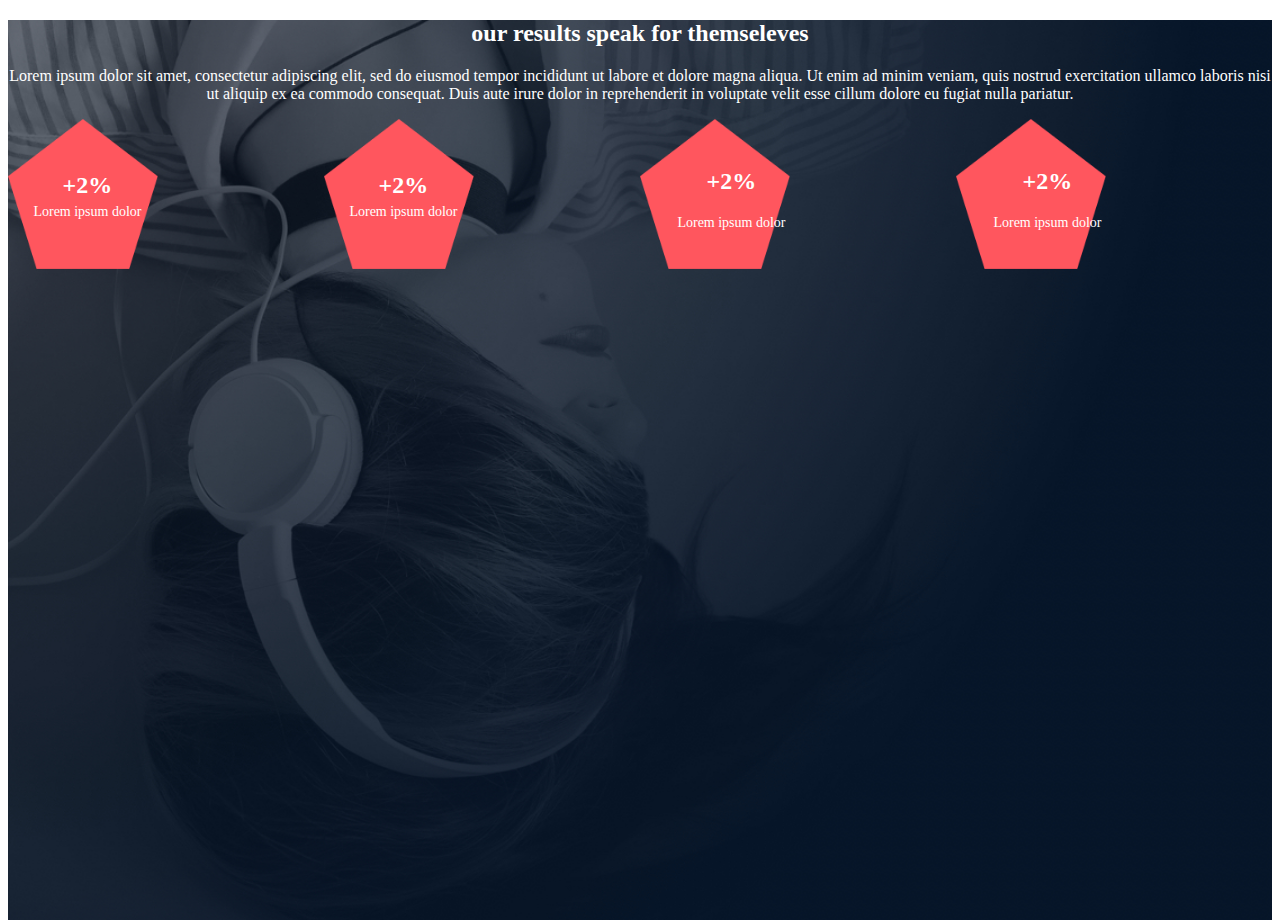
<file: headphones/2-index.html>
<!DOCTYPE html>
<html lang="en">
	<head>
		<meta charset="UTF-8" />
		<meta name="viewport" content="width=device-width, initial-scale=1.0" />
		<link rel="shortcut icon" href="images/favicon.ico" />
		<title>Headphones</title>
	</head>
	<link rel="stylesheet" href="2-styles.css" />
	<body>
		<main>
			<section class="res">
				<div class="first">
					<h2>our results speak for themseleves</h2>
					<p>
						Lorem ipsum dolor sit amet, consectetur adipiscing elit, sed
						do eiusmod tempor incididunt ut labore et dolore magna aliqua.
						Ut enim ad minim veniam, quis nostrud exercitation ullamco
						laboris nisi ut aliquip ex ea commodo consequat. Duis aute
						irure dolor in reprehenderit in voluptate velit esse cillum
						dolore eu fugiat nulla pariatur.
					</p>
				</div>
				<div class="result">
					<div>
						<img src="images/pentagone.png" alt="" />
						<span class="overlay"
							><h2>+2%</h2>
							<p>Lorem ipsum dolor</p>
						</span>
					</div>
					<div>
						<img src="images/pentagone.png" alt="" />
						<span class="over"
							><h2>+2%</h2>
							<p>Lorem ipsum dolor</p></span
						>
					</div>
					<div>
						<img src="images/pentagone.png" alt="" />
						<span class="ove"
							><h2>+2%</h2>
							<p>Lorem ipsum dolor</p></span
						>
					</div>
					<div>
						<img src="images/pentagone.png" alt="" />
						<span class="ovelay"
							><h2>+2%</h2>
							<p>Lorem ipsum dolor</p></span
						>
					</div>
				</div>
			</section>
		</main>
	</body>
</html>
</file>
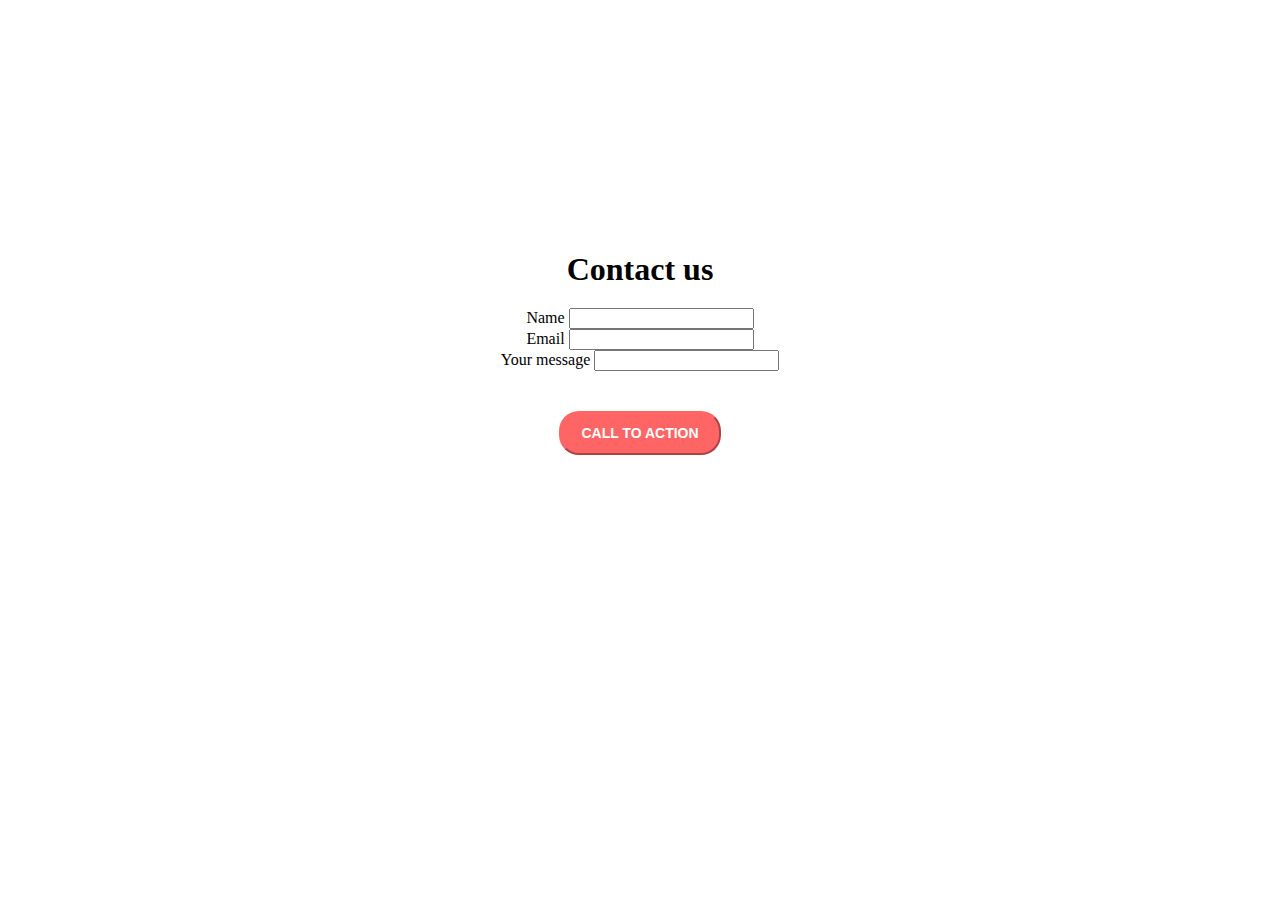
<file: headphones/3-index.html>
<!DOCTYPE html>
<html lang="en">
	<head>
		<meta charset="UTF-8" />
		<meta name="viewport" content="width=device-width, initial-scale=1.0" />
		<link rel="shortcut icon" href="images/favicon.ico" />
		<title>Headphones</title>
	</head>
	<link rel="stylesheet" href="3-styles.css" />
	<body>
		<main>
			<div class="container">
				<h1>Contact us</h1>
				<form action="#">
					<div class="form-grop">
						<label for="name">Name</label>
						<input type="text" , id="name" , name="name" />
					</div>
					<div class="form-grop">
						<label for="name">Email</label>
						<input type="text" , id="email" , name="email" />
					</div>
					<div class="form-grop">
						<label for="message">Your message</label>
						<input type="text" , id="message" , name="message" />
					</div>
					<button>CALL TO ACTION</button>
				</form>
			</div>
		</main>
	</body>
</html>
</file>
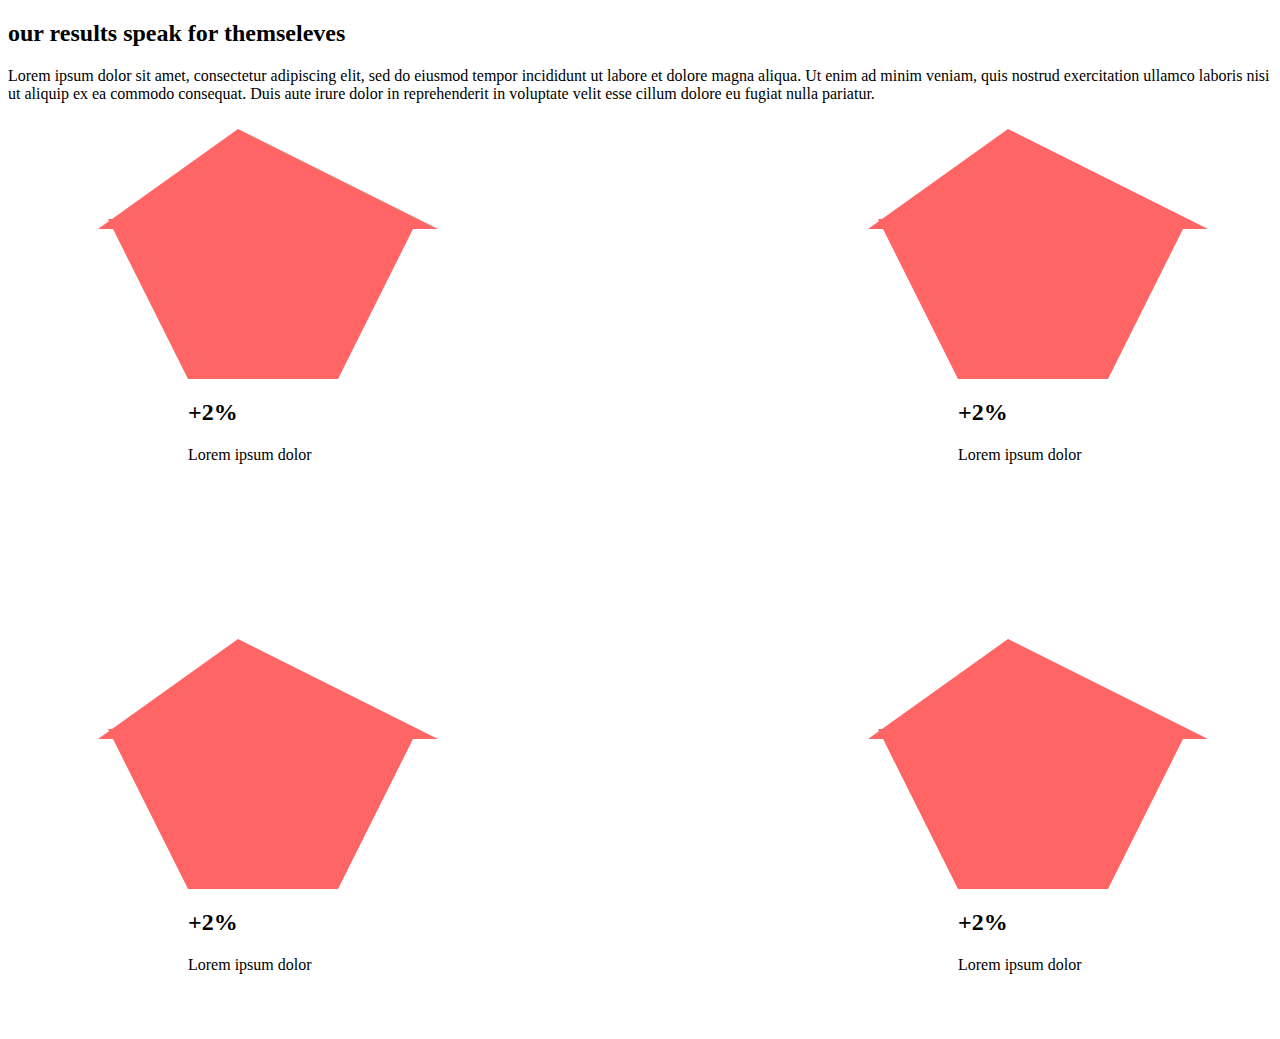
<file: headphones/6-index.html>
<!DOCTYPE html>
<html lang="en">
	<head>
		<meta charset="UTF-8" />
		<meta name="viewport" content="width=device-width, initial-scale=1.0" />
		<link rel="shortcut icon" href="images/favicon.ico" >
    <title>Headphones</title>
	</head>
	<link rel="stylesheet" href="6-styles.css" />

	<body>
		<main>
			<section>
				<div class="first">
					<h2>our results speak for themseleves</h2>
					<p>
						Lorem ipsum dolor sit amet, consectetur adipiscing elit, sed
						do eiusmod tempor incididunt ut labore et dolore magna aliqua.
						Ut enim ad minim veniam, quis nostrud exercitation ullamco
						laboris nisi ut aliquip ex ea commodo consequat. Duis aute
						irure dolor in reprehenderit in voluptate velit esse cillum
						dolore eu fugiat nulla pariatur.
					</p>
				</div>
				<div class="result">
					<div class="pentagon">
						<span class="overlay">
							<h2>+2%</h2>
							<p>Lorem ipsum dolor</p>
						</span>
					</div>
					<div class="pentagon">
						<span class="over">
							<h2>+2%</h2>
							<p>Lorem ipsum dolor</p>
						</span>
					</div>
					<div class="pentagon">
						<span class="ove">
							<h2>+2%</h2>
							<p>Lorem ipsum dolor</p>
						</span>
					</div>
					<div class="pentagon">
						<span class="ovelay">
							<h2>+2%</h2>
							<p>Lorem ipsum dolor</p>
						</span>
					</div>
				</div>
			</section>
		</main>
	</body>
</html>
</file>
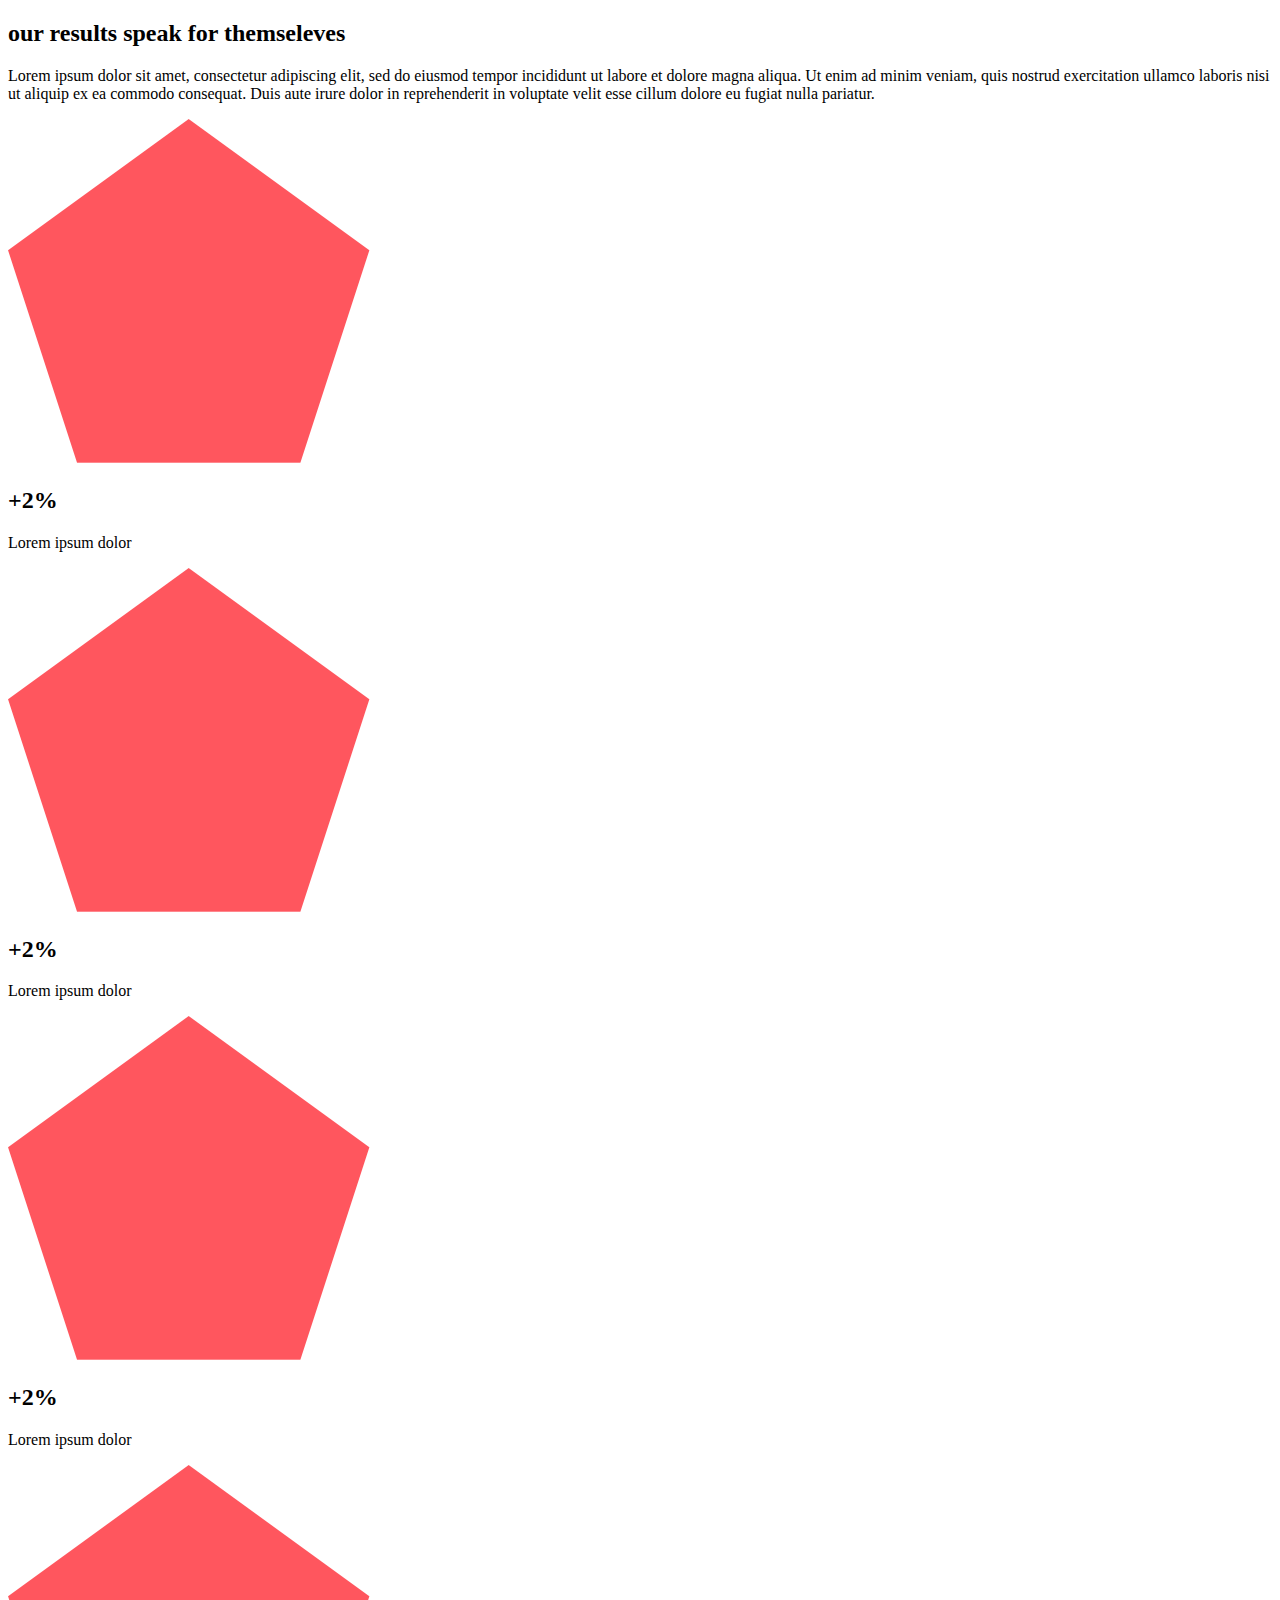
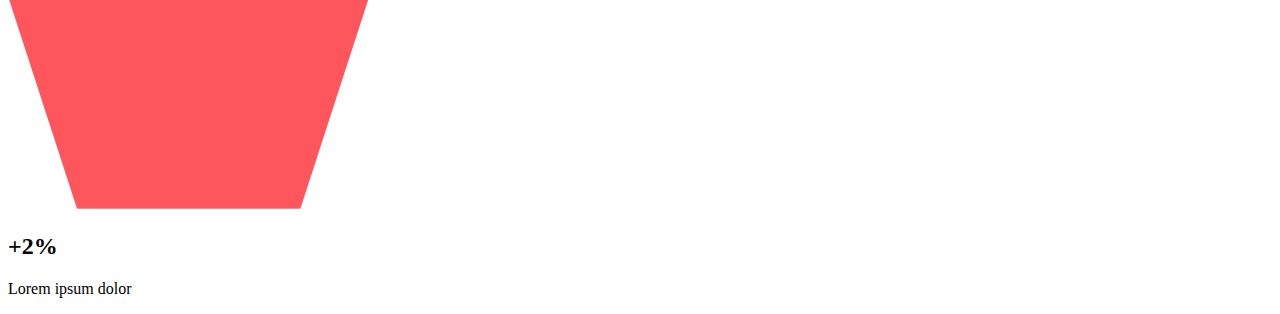
<file: headphones/7-index.html>
<!DOCTYPE html>
<html lang="en">
	<head>
		<meta charset="UTF-8" />
		<meta name="viewport" content="width=device-width, initial-scale=1.0" />
		<link rel="shortcut icon" href="images/favicon.ico" />
		<title>Headphones</title>
	</head>
	<link rel="stylesheet" href="7-styles.css" />

	<body>
		<main>
			<section>
				<div class="first">
					<h2>our results speak for themseleves</h2>
					<p>
						Lorem ipsum dolor sit amet, consectetur adipiscing elit, sed
						do eiusmod tempor incididunt ut labore et dolore magna aliqua.
						Ut enim ad minim veniam, quis nostrud exercitation ullamco
						laboris nisi ut aliquip ex ea commodo consequat. Duis aute
						irure dolor in reprehenderit in voluptate velit esse cillum
						dolore eu fugiat nulla pariatur.
					</p>
				</div>
				<div class="result">
					<div>
						<img src="images/pentagone.png" alt="" />
						<span class="overlay">
							<h2>+2%</h2>
							<p>Lorem ipsum dolor</p>
						</span>
					</div>
					<div>
						<img src="images/pentagone.png" alt="" />
						<span class="over">
							<h2>+2%</h2>
							<p>Lorem ipsum dolor</p>
						</span>
					</div>
					<div>
						<img src="images/pentagone.png" alt="" />
						<span class="ove">
							<h2>+2%</h2>
							<p>Lorem ipsum dolor</p>
						</span>
					</div>
					<div>
						<img src="images/pentagone.png" alt="" />
						<span class="ovelay">
							<h2>+2%</h2>
							<p>Lorem ipsum dolor</p>
						</span>
					</div>
				</div>
			</section>
		</main>
	</body>
</html>
</file>
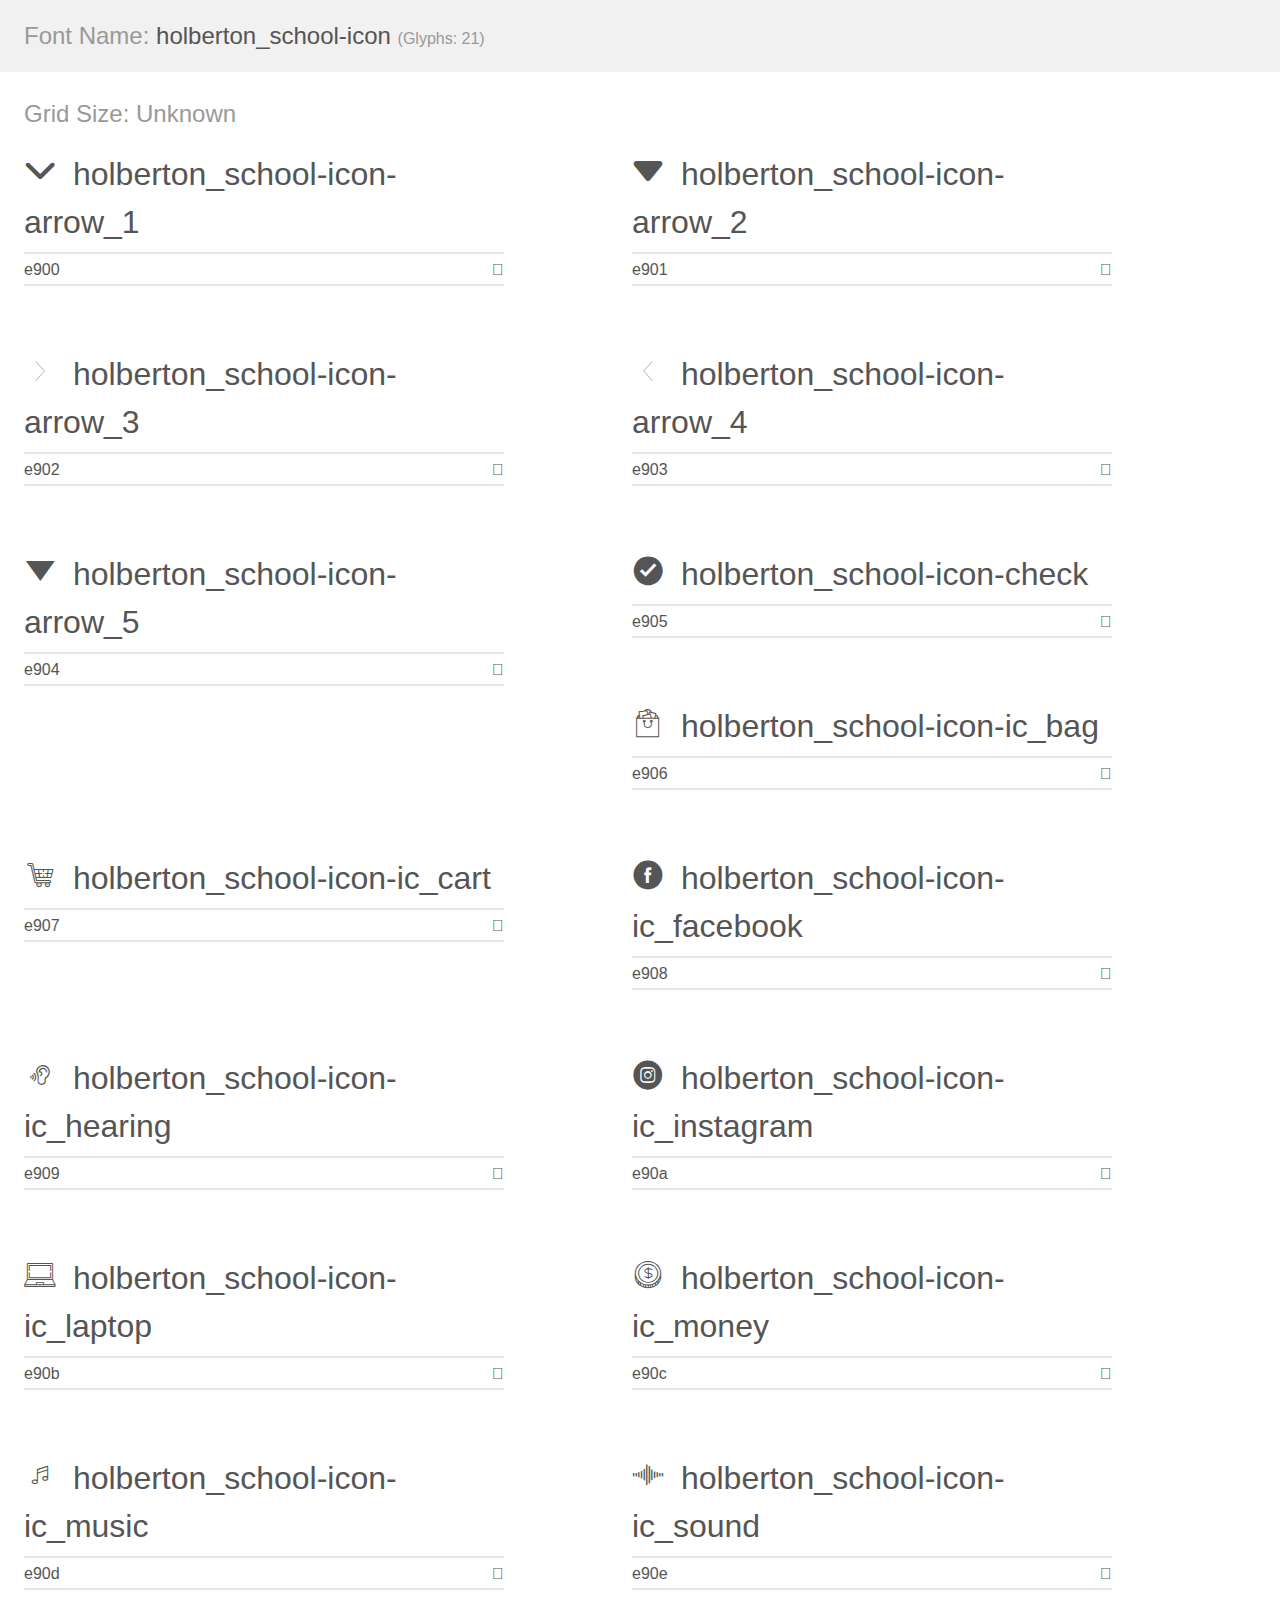
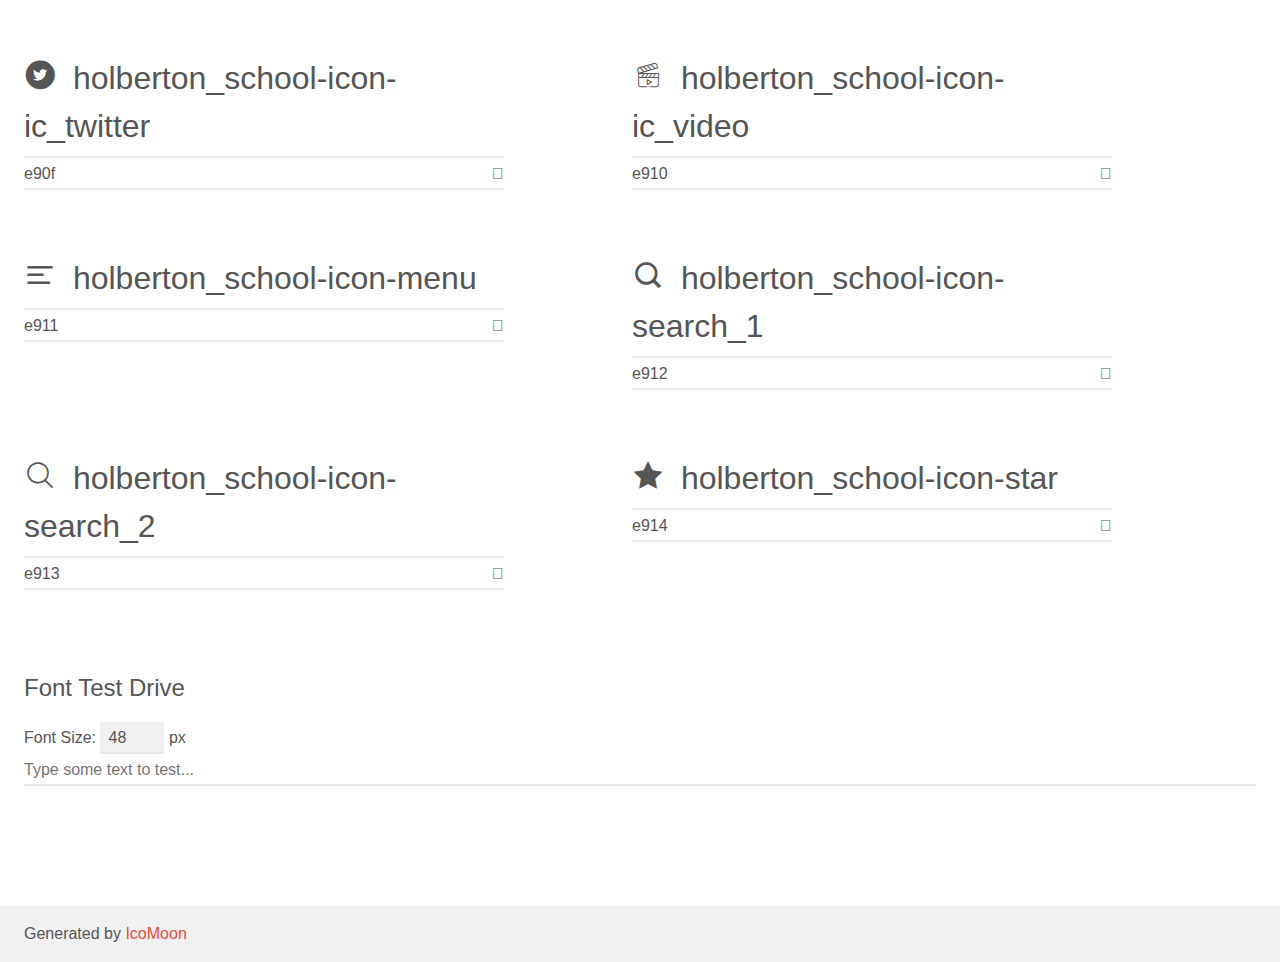
<file: headphones/holberton_school-icon/demo.html>
<!doctype html>
<html>
<head>
    <meta charset="utf-8">
    <title>IcoMoon Demo</title>
    <meta name="description" content="An Icon Font Generated By IcoMoon.io">
    <meta name="viewport" content="width=device-width, initial-scale=1">
    <link rel="stylesheet" href="demo-files/demo.css">
    <link rel="stylesheet" href="style.css"></head>
<body>
    <div class="bgc1 clearfix">
        <h1 class="mhmm mvm"><span class="fgc1">Font Name:</span> holberton_school-icon <small class="fgc1">(Glyphs:&nbsp;21)</small></h1>
    </div>
    <div class="clearfix mhl ptl">
        <h1 class="mvm mtn fgc1">Grid Size: Unknown</h1>
        <div class="glyph fs1">
            <div class="clearfix bshadow0 pbs">
                <span class="holberton_school-icon-arrow_1"></span>
                <span class="mls"> holberton_school-icon-arrow_1</span>
            </div>
            <fieldset class="fs0 size1of1 clearfix hidden-false">
                <input type="text" readonly value="e900" class="unit size1of2" />
                <input type="text" maxlength="1" readonly value="&#xe900;" class="unitRight size1of2 talign-right" />
            </fieldset>
            <div class="fs0 bshadow0 clearfix hidden-true">
                <span class="unit pvs fgc1">liga: </span>
                <input type="text" readonly value="" class="liga unitRight" />
            </div>
        </div>
        <div class="glyph fs1">
            <div class="clearfix bshadow0 pbs">
                <span class="holberton_school-icon-arrow_2"></span>
                <span class="mls"> holberton_school-icon-arrow_2</span>
            </div>
            <fieldset class="fs0 size1of1 clearfix hidden-false">
                <input type="text" readonly value="e901" class="unit size1of2" />
                <input type="text" maxlength="1" readonly value="&#xe901;" class="unitRight size1of2 talign-right" />
            </fieldset>
            <div class="fs0 bshadow0 clearfix hidden-true">
                <span class="unit pvs fgc1">liga: </span>
                <input type="text" readonly value="" class="liga unitRight" />
            </div>
        </div>
        <div class="glyph fs1">
            <div class="clearfix bshadow0 pbs">
                <span class="holberton_school-icon-arrow_3"></span>
                <span class="mls"> holberton_school-icon-arrow_3</span>
            </div>
            <fieldset class="fs0 size1of1 clearfix hidden-false">
                <input type="text" readonly value="e902" class="unit size1of2" />
                <input type="text" maxlength="1" readonly value="&#xe902;" class="unitRight size1of2 talign-right" />
            </fieldset>
            <div class="fs0 bshadow0 clearfix hidden-true">
                <span class="unit pvs fgc1">liga: </span>
                <input type="text" readonly value="" class="liga unitRight" />
            </div>
        </div>
        <div class="glyph fs1">
            <div class="clearfix bshadow0 pbs">
                <span class="holberton_school-icon-arrow_4"></span>
                <span class="mls"> holberton_school-icon-arrow_4</span>
            </div>
            <fieldset class="fs0 size1of1 clearfix hidden-false">
                <input type="text" readonly value="e903" class="unit size1of2" />
                <input type="text" maxlength="1" readonly value="&#xe903;" class="unitRight size1of2 talign-right" />
            </fieldset>
            <div class="fs0 bshadow0 clearfix hidden-true">
                <span class="unit pvs fgc1">liga: </span>
                <input type="text" readonly value="" class="liga unitRight" />
            </div>
        </div>
        <div class="glyph fs1">
            <div class="clearfix bshadow0 pbs">
                <span class="holberton_school-icon-arrow_5"></span>
                <span class="mls"> holberton_school-icon-arrow_5</span>
            </div>
            <fieldset class="fs0 size1of1 clearfix hidden-false">
                <input type="text" readonly value="e904" class="unit size1of2" />
                <input type="text" maxlength="1" readonly value="&#xe904;" class="unitRight size1of2 talign-right" />
            </fieldset>
            <div class="fs0 bshadow0 clearfix hidden-true">
                <span class="unit pvs fgc1">liga: </span>
                <input type="text" readonly value="" class="liga unitRight" />
            </div>
        </div>
        <div class="glyph fs1">
            <div class="clearfix bshadow0 pbs">
                <span class="holberton_school-icon-check"></span>
                <span class="mls"> holberton_school-icon-check</span>
            </div>
            <fieldset class="fs0 size1of1 clearfix hidden-false">
                <input type="text" readonly value="e905" class="unit size1of2" />
                <input type="text" maxlength="1" readonly value="&#xe905;" class="unitRight size1of2 talign-right" />
            </fieldset>
            <div class="fs0 bshadow0 clearfix hidden-true">
                <span class="unit pvs fgc1">liga: </span>
                <input type="text" readonly value="" class="liga unitRight" />
            </div>
        </div>
        <div class="glyph fs1">
            <div class="clearfix bshadow0 pbs">
                <span class="holberton_school-icon-ic_bag"></span>
                <span class="mls"> holberton_school-icon-ic_bag</span>
            </div>
            <fieldset class="fs0 size1of1 clearfix hidden-false">
                <input type="text" readonly value="e906" class="unit size1of2" />
                <input type="text" maxlength="1" readonly value="&#xe906;" class="unitRight size1of2 talign-right" />
            </fieldset>
            <div class="fs0 bshadow0 clearfix hidden-true">
                <span class="unit pvs fgc1">liga: </span>
                <input type="text" readonly value="" class="liga unitRight" />
            </div>
        </div>
        <div class="glyph fs1">
            <div class="clearfix bshadow0 pbs">
                <span class="holberton_school-icon-ic_cart"></span>
                <span class="mls"> holberton_school-icon-ic_cart</span>
            </div>
            <fieldset class="fs0 size1of1 clearfix hidden-false">
                <input type="text" readonly value="e907" class="unit size1of2" />
                <input type="text" maxlength="1" readonly value="&#xe907;" class="unitRight size1of2 talign-right" />
            </fieldset>
            <div class="fs0 bshadow0 clearfix hidden-true">
                <span class="unit pvs fgc1">liga: </span>
                <input type="text" readonly value="" class="liga unitRight" />
            </div>
        </div>
        <div class="glyph fs1">
            <div class="clearfix bshadow0 pbs">
                <span class="holberton_school-icon-ic_facebook"></span>
                <span class="mls"> holberton_school-icon-ic_facebook</span>
            </div>
            <fieldset class="fs0 size1of1 clearfix hidden-false">
                <input type="text" readonly value="e908" class="unit size1of2" />
                <input type="text" maxlength="1" readonly value="&#xe908;" class="unitRight size1of2 talign-right" />
            </fieldset>
            <div class="fs0 bshadow0 clearfix hidden-true">
                <span class="unit pvs fgc1">liga: </span>
                <input type="text" readonly value="" class="liga unitRight" />
            </div>
        </div>
        <div class="glyph fs1">
            <div class="clearfix bshadow0 pbs">
                <span class="holberton_school-icon-ic_hearing"></span>
                <span class="mls"> holberton_school-icon-ic_hearing</span>
            </div>
            <fieldset class="fs0 size1of1 clearfix hidden-false">
                <input type="text" readonly value="e909" class="unit size1of2" />
                <input type="text" maxlength="1" readonly value="&#xe909;" class="unitRight size1of2 talign-right" />
            </fieldset>
            <div class="fs0 bshadow0 clearfix hidden-true">
                <span class="unit pvs fgc1">liga: </span>
                <input type="text" readonly value="" class="liga unitRight" />
            </div>
        </div>
        <div class="glyph fs1">
            <div class="clearfix bshadow0 pbs">
                <span class="holberton_school-icon-ic_instagram"></span>
                <span class="mls"> holberton_school-icon-ic_instagram</span>
            </div>
            <fieldset class="fs0 size1of1 clearfix hidden-false">
                <input type="text" readonly value="e90a" class="unit size1of2" />
                <input type="text" maxlength="1" readonly value="&#xe90a;" class="unitRight size1of2 talign-right" />
            </fieldset>
            <div class="fs0 bshadow0 clearfix hidden-true">
                <span class="unit pvs fgc1">liga: </span>
                <input type="text" readonly value="" class="liga unitRight" />
            </div>
        </div>
        <div class="glyph fs1">
            <div class="clearfix bshadow0 pbs">
                <span class="holberton_school-icon-ic_laptop"></span>
                <span class="mls"> holberton_school-icon-ic_laptop</span>
            </div>
            <fieldset class="fs0 size1of1 clearfix hidden-false">
                <input type="text" readonly value="e90b" class="unit size1of2" />
                <input type="text" maxlength="1" readonly value="&#xe90b;" class="unitRight size1of2 talign-right" />
            </fieldset>
            <div class="fs0 bshadow0 clearfix hidden-true">
                <span class="unit pvs fgc1">liga: </span>
                <input type="text" readonly value="" class="liga unitRight" />
            </div>
        </div>
        <div class="glyph fs1">
            <div class="clearfix bshadow0 pbs">
                <span class="holberton_school-icon-ic_money"></span>
                <span class="mls"> holberton_school-icon-ic_money</span>
            </div>
            <fieldset class="fs0 size1of1 clearfix hidden-false">
                <input type="text" readonly value="e90c" class="unit size1of2" />
                <input type="text" maxlength="1" readonly value="&#xe90c;" class="unitRight size1of2 talign-right" />
            </fieldset>
            <div class="fs0 bshadow0 clearfix hidden-true">
                <span class="unit pvs fgc1">liga: </span>
                <input type="text" readonly value="" class="liga unitRight" />
            </div>
        </div>
        <div class="glyph fs1">
            <div class="clearfix bshadow0 pbs">
                <span class="holberton_school-icon-ic_music"></span>
                <span class="mls"> holberton_school-icon-ic_music</span>
            </div>
            <fieldset class="fs0 size1of1 clearfix hidden-false">
                <input type="text" readonly value="e90d" class="unit size1of2" />
                <input type="text" maxlength="1" readonly value="&#xe90d;" class="unitRight size1of2 talign-right" />
            </fieldset>
            <div class="fs0 bshadow0 clearfix hidden-true">
                <span class="unit pvs fgc1">liga: </span>
                <input type="text" readonly value="" class="liga unitRight" />
            </div>
        </div>
        <div class="glyph fs1">
            <div class="clearfix bshadow0 pbs">
                <span class="holberton_school-icon-ic_sound"></span>
                <span class="mls"> holberton_school-icon-ic_sound</span>
            </div>
            <fieldset class="fs0 size1of1 clearfix hidden-false">
                <input type="text" readonly value="e90e" class="unit size1of2" />
                <input type="text" maxlength="1" readonly value="&#xe90e;" class="unitRight size1of2 talign-right" />
            </fieldset>
            <div class="fs0 bshadow0 clearfix hidden-true">
                <span class="unit pvs fgc1">liga: </span>
                <input type="text" readonly value="" class="liga unitRight" />
            </div>
        </div>
        <div class="glyph fs1">
            <div class="clearfix bshadow0 pbs">
                <span class="holberton_school-icon-ic_twitter"></span>
                <span class="mls"> holberton_school-icon-ic_twitter</span>
            </div>
            <fieldset class="fs0 size1of1 clearfix hidden-false">
                <input type="text" readonly value="e90f" class="unit size1of2" />
                <input type="text" maxlength="1" readonly value="&#xe90f;" class="unitRight size1of2 talign-right" />
            </fieldset>
            <div class="fs0 bshadow0 clearfix hidden-true">
                <span class="unit pvs fgc1">liga: </span>
                <input type="text" readonly value="" class="liga unitRight" />
            </div>
        </div>
        <div class="glyph fs1">
            <div class="clearfix bshadow0 pbs">
                <span class="holberton_school-icon-ic_video"></span>
                <span class="mls"> holberton_school-icon-ic_video</span>
            </div>
            <fieldset class="fs0 size1of1 clearfix hidden-false">
                <input type="text" readonly value="e910" class="unit size1of2" />
                <input type="text" maxlength="1" readonly value="&#xe910;" class="unitRight size1of2 talign-right" />
            </fieldset>
            <div class="fs0 bshadow0 clearfix hidden-true">
                <span class="unit pvs fgc1">liga: </span>
                <input type="text" readonly value="" class="liga unitRight" />
            </div>
        </div>
        <div class="glyph fs1">
            <div class="clearfix bshadow0 pbs">
                <span class="holberton_school-icon-menu"></span>
                <span class="mls"> holberton_school-icon-menu</span>
            </div>
            <fieldset class="fs0 size1of1 clearfix hidden-false">
                <input type="text" readonly value="e911" class="unit size1of2" />
                <input type="text" maxlength="1" readonly value="&#xe911;" class="unitRight size1of2 talign-right" />
            </fieldset>
            <div class="fs0 bshadow0 clearfix hidden-true">
                <span class="unit pvs fgc1">liga: </span>
                <input type="text" readonly value="" class="liga unitRight" />
            </div>
        </div>
        <div class="glyph fs1">
            <div class="clearfix bshadow0 pbs">
                <span class="holberton_school-icon-search_1"></span>
                <span class="mls"> holberton_school-icon-search_1</span>
            </div>
            <fieldset class="fs0 size1of1 clearfix hidden-false">
                <input type="text" readonly value="e912" class="unit size1of2" />
                <input type="text" maxlength="1" readonly value="&#xe912;" class="unitRight size1of2 talign-right" />
            </fieldset>
            <div class="fs0 bshadow0 clearfix hidden-true">
                <span class="unit pvs fgc1">liga: </span>
                <input type="text" readonly value="" class="liga unitRight" />
            </div>
        </div>
        <div class="glyph fs1">
            <div class="clearfix bshadow0 pbs">
                <span class="holberton_school-icon-search_2"></span>
                <span class="mls"> holberton_school-icon-search_2</span>
            </div>
            <fieldset class="fs0 size1of1 clearfix hidden-false">
                <input type="text" readonly value="e913" class="unit size1of2" />
                <input type="text" maxlength="1" readonly value="&#xe913;" class="unitRight size1of2 talign-right" />
            </fieldset>
            <div class="fs0 bshadow0 clearfix hidden-true">
                <span class="unit pvs fgc1">liga: </span>
                <input type="text" readonly value="" class="liga unitRight" />
            </div>
        </div>
        <div class="glyph fs1">
            <div class="clearfix bshadow0 pbs">
                <span class="holberton_school-icon-star"></span>
                <span class="mls"> holberton_school-icon-star</span>
            </div>
            <fieldset class="fs0 size1of1 clearfix hidden-false">
                <input type="text" readonly value="e914" class="unit size1of2" />
                <input type="text" maxlength="1" readonly value="&#xe914;" class="unitRight size1of2 talign-right" />
            </fieldset>
            <div class="fs0 bshadow0 clearfix hidden-true">
                <span class="unit pvs fgc1">liga: </span>
                <input type="text" readonly value="" class="liga unitRight" />
            </div>
        </div>
    </div>

    <!--[if gt IE 8]><!-->
    <div class="mhl clearfix mbl">
        <h1>Font Test Drive</h1>
        <label>
            Font Size: <input id="fontSize" type="number" class="textbox0 mbm"
            min="8" value="48" />
            px
        </label>
        <input id="testText" type="text" class="phl size1of1 mvl"
        placeholder="Type some text to test..." value=""/>
        <div id="testDrive" class="holberton_school-icon-" style="font-family: holberton_school-icon">&nbsp;
        </div>
    </div>
    <!--<![endif]-->
    <div class="bgc1 clearfix">
        <p class="mhl">Generated by <a href="https://icomoon.io/app">IcoMoon</a></p>
    </div>

    <script src="demo-files/demo.js"></script>
</body>
</html>
</file>
<file: headphones/2-styles.css>
html{
    width: 100%;
    height: 100%;
}
.res{
    background-image: url(images/headphones_hero_2.jpg);
    background-repeat: no-repeat;
    background-size: cover;
    background-position: center;
    height: 100vh;
}
.first{
    text-align: center;
    color: #fff;
    /* margin: 300px; */
}
.result{
    display: flex;
    color: #fff;
    flex-wrap: wrap;
    justify-content: space-between;
}
.result div{
    position: relative;
    flex: 1 0 auto;
}
.result img{
    width: 150px;
    height: 150px;

}
.overlay{
    position: absolute;
    top: 50%;
    right: 30%;
    transform: translate(-70%, -50%);
    color: #fff;
    display: block;
    margin: 0;
}
.overlay p, .overlay h2{
    margin: 5px;
    
}
.overlay h2{
   text-align: center;
}
.overlay p{
    right: -50%;
    font-size: 14px;
}

.over{
    position: absolute;
    top: 50%;
    right: 30%;
    transform: translate(-70%, -50%);
    color: #fff;
    display: block;
    margin: 0;
}
.over h2{
    text-align: center;
}
.over h2, .over p{
    margin: 5px;
}
.over p{
    right: -50%;
    font-size: 14px;
}

.ove{
    position: absolute;
    top: 50%;
    right: 30%;
    transform: translate(-70%, -50%);
    display: block;
    margin: 0;
    padding: 0;
}
.ove h2{
    text-align: center;
}
.ove p{
    right: -50%;
    font-size: 14px;
}
.ovelay{
    position: absolute;
    top: 50%;
    right: 30%;
    transform: translate(-70%, -50%);
    display: block;
}
.ovelay h2{
    text-align: center;
}
.ovelay p{
    right: -50%;
    font-size: 14px;
}
</file>
<file: headphones/3-styles.css>
main {
	display: block;
	justify-content: center;
	align-items: center;
}
.container {
	margin: 200px;
	background-color: #fff;
	padding: 30px;
	border: 10px;
	text-align: center;
}
h1 {
	margin-bottom: 20px;
}
.container button {
	color: #fff;
	background-color: #ff6565;
	width: 162px;
	height: 44px;
	border-radius: 20px;
	font-size: 14px;
	font-weight: bold;
	margin: 40px;
	border-color: #ff6565;
}
</file>
<file: headphones/6-styles.css>
.result {
	height: 100vh;
	width: 100vw;
	/* background-color: ; */
	display: flex;
	justify-content: center;
	position: absolute;
	flex-wrap: wrap;
	justify-content: space-between;
}
.pentagon {
	height: 150px;
	width: 150px;
	border-top: 160px solid #ff6565;
	border-left: 80px solid transparent;
	border-right: 80px solid transparent;
	position: relative;
	margin: 100px;
}
.pentagon::before {
	position: absolute;
	content: '';
	height: 0;
	width: 0;
	border-bottom: 100px solid #ff6565;
	border-left: 140px solid transparent;
	border-right: 200px solid transparent;
	bottom: 300px;
	left: -90px;
}
</file>
<file: headphones/7-styles.css>
.first h2:hover {
	animation: title-bounce 1s ease-in-out infinite alternate;
}

@keyframes title-bounce {
	from {
		transform: translateY(0);
	}

	to {
		transform: translateY(-10px);
	}
}
.result .item:hover .overlay {
	animation: overlay-reveal 0.5s ease-in-out;
}

@keyframes overlay-reveal {
	from {
		opacity: 0;
		transform: translateY(20px);
	}

	to {
		opacity: 1;
		transform: translateY(0);
	}
}
</file>
<file: headphones/holberton_school-icon/demo-files/demo.css>
body {
  padding: 0;
  margin: 0;
  font-family: sans-serif;
  font-size: 1em;
  line-height: 1.5;
  color: #555;
  background: #fff;
}
h1 {
  font-size: 1.5em;
  font-weight: normal;
}
small {
  font-size: .66666667em;
}
a {
  color: #e74c3c;
  text-decoration: none;
}
a:hover, a:focus {
  box-shadow: 0 1px #e74c3c;
}
.bshadow0, input {
  box-shadow: inset 0 -2px #e7e7e7;
}
input:hover {
  box-shadow: inset 0 -2px #ccc;
}
input, fieldset {
  font-family: sans-serif;
  font-size: 1em;
  margin: 0;
  padding: 0;
  border: 0;
}
input {
  color: inherit;
  line-height: 1.5;
  height: 1.5em;
  padding: .25em 0;
}
input:focus {
  outline: none;
  box-shadow: inset 0 -2px #449fdb;
}
.glyph {
  font-size: 16px;
  width: 15em;
  padding-bottom: 1em;
  margin-right: 4em;
  margin-bottom: 1em;
  float: left;
  overflow: hidden;
}
.liga {
  width: 80%;
  width: calc(100% - 2.5em);
}
.talign-right {
  text-align: right;
}
.talign-center {
  text-align: center;
}
.bgc1 {
  background: #f1f1f1;
}
.fgc1 {
  color: #999;
}
.fgc0 {
  color: #000;
}
p {
  margin-top: 1em;
  margin-bottom: 1em;
}
.mvm {
  margin-top: .75em;
  margin-bottom: .75em;
}
.mtn {
  margin-top: 0;
}
.mtl, .mal {
  margin-top: 1.5em;
}
.mbl, .mal {
  margin-bottom: 1.5em;
}
.mal, .mhl {
  margin-left: 1.5em;
  margin-right: 1.5em;
}
.mhmm {
  margin-left: 1em;
  margin-right: 1em;
}
.mls {
  margin-left: .25em;
}
.ptl {
  padding-top: 1.5em;
}
.pbs, .pvs {
  padding-bottom: .25em;
}
.pvs, .pts {
  padding-top: .25em;
}
.unit {
  float: left;
}
.unitRight {
  float: right;
}
.size1of2 {
  width: 50%;
}
.size1of1 {
  width: 100%;
}
.clearfix:before, .clearfix:after {
  content: " ";
  display: table;
}
.clearfix:after {
  clear: both;
}
.hidden-true {
  display: none;
}
.textbox0 {
  width: 3em;
  background: #f1f1f1;
  padding: .25em .5em;
  line-height: 1.5;
  height: 1.5em;
}
#testDrive {
  display: block;
  padding-top: 24px;
  line-height: 1.5;
}
.fs0 {
  font-size: 16px;
}
.fs1 {
  font-size: 32px;
}
</file>
<file: headphones/holberton_school-icon/style.css>
@font-face {
  font-family: 'holberton_school-icon';
  src:  url('fonts/holberton_school-icon.eot?sq4eq4');
  src:  url('fonts/holberton_school-icon.eot?sq4eq4#iefix') format('embedded-opentype'),
    url('fonts/holberton_school-icon.ttf?sq4eq4') format('truetype'),
    url('fonts/holberton_school-icon.woff?sq4eq4') format('woff'),
    url('fonts/holberton_school-icon.svg?sq4eq4#holberton_school-icon') format('svg');
  font-weight: normal;
  font-style: normal;
  font-display: block;
}

[class^="holberton_school-icon-"], [class*=" holberton_school-icon-"] {
  /* use !important to prevent issues with browser extensions that change fonts */
  font-family: 'holberton_school-icon' !important;
  speak: none;
  font-style: normal;
  font-weight: normal;
  font-variant: normal;
  text-transform: none;
  line-height: 1;

  /* Better Font Rendering =========== */
  -webkit-font-smoothing: antialiased;
  -moz-osx-font-smoothing: grayscale;
}

.holberton_school-icon-arrow_1:before {
  content: "\e900";
}
.holberton_school-icon-arrow_2:before {
  content: "\e901";
}
.holberton_school-icon-arrow_3:before {
  content: "\e902";
}
.holberton_school-icon-arrow_4:before {
  content: "\e903";
}
.holberton_school-icon-arrow_5:before {
  content: "\e904";
}
.holberton_school-icon-check:before {
  content: "\e905";
}
.holberton_school-icon-ic_bag:before {
  content: "\e906";
}
.holberton_school-icon-ic_cart:before {
  content: "\e907";
}
.holberton_school-icon-ic_facebook:before {
  content: "\e908";
}
.holberton_school-icon-ic_hearing:before {
  content: "\e909";
}
.holberton_school-icon-ic_instagram:before {
  content: "\e90a";
}
.holberton_school-icon-ic_laptop:before {
  content: "\e90b";
}
.holberton_school-icon-ic_money:before {
  content: "\e90c";
}
.holberton_school-icon-ic_music:before {
  content: "\e90d";
}
.holberton_school-icon-ic_sound:before {
  content: "\e90e";
}
.holberton_school-icon-ic_twitter:before {
  content: "\e90f";
}
.holberton_school-icon-ic_video:before {
  content: "\e910";
}
.holberton_school-icon-menu:before {
  content: "\e911";
}
.holberton_school-icon-search_1:before {
  content: "\e912";
}
.holberton_school-icon-search_2:before {
  content: "\e913";
}
.holberton_school-icon-star:before {
  content: "\e914";
}
</file>
